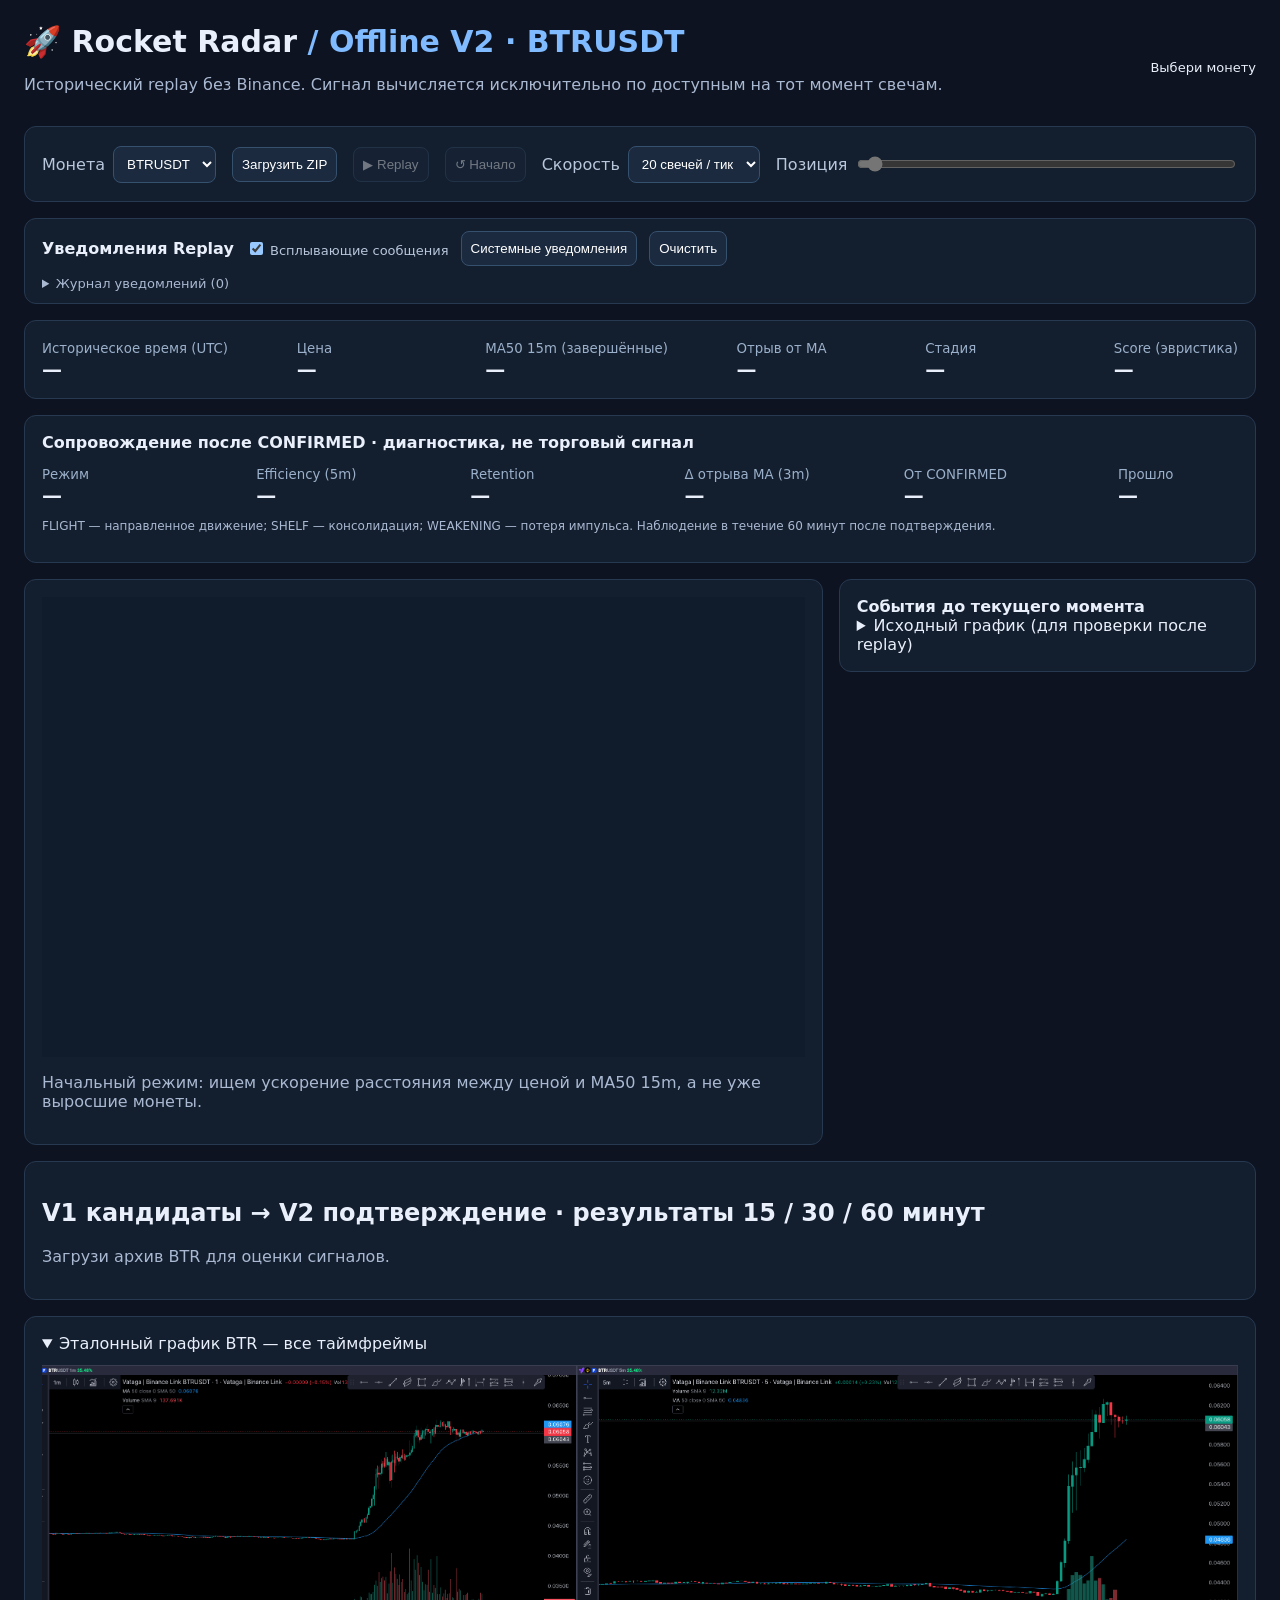
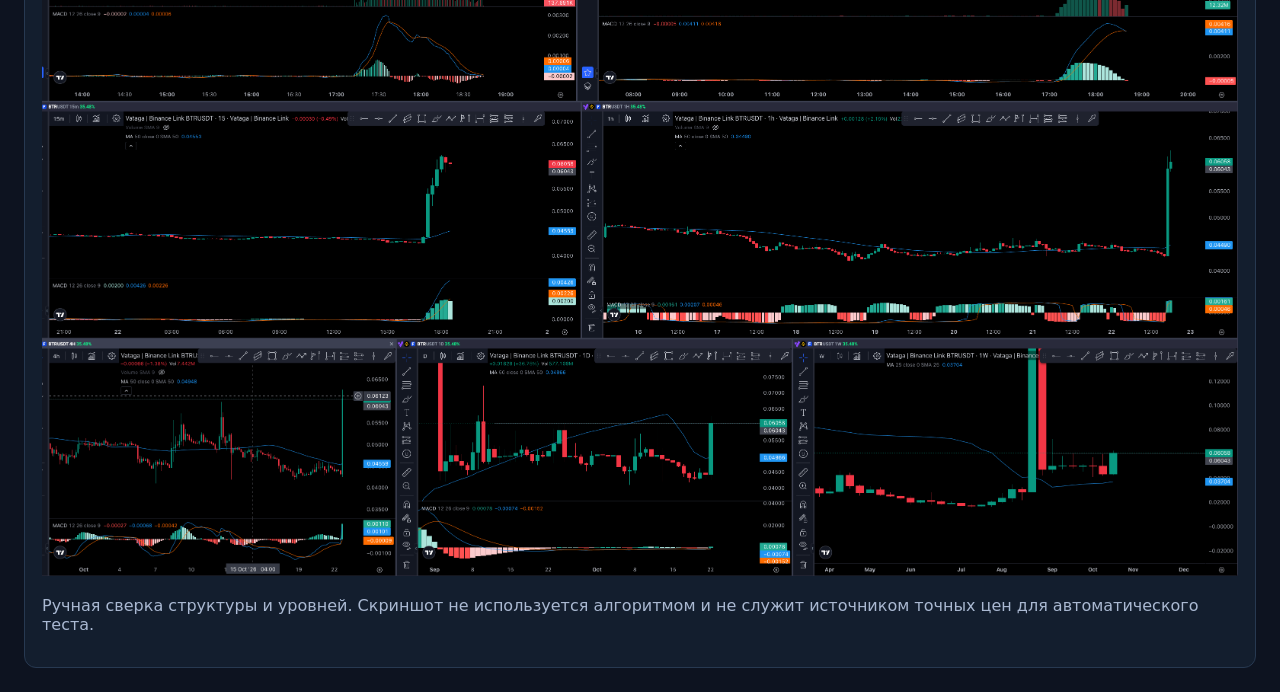
<file: index.html>
<!doctype html>
<html lang="ru">
<head><meta charset="utf-8"><meta name="viewport" content="width=device-width, initial-scale=1">
<title>Rocket Radar — BTR Offline V2</title>
<style>
:root{color-scheme:dark;font-family:system-ui,-apple-system,sans-serif;background:#0d1320;color:#e9f0fb}
*{box-sizing:border-box}body{margin:0 auto;max-width:1450px;padding:24px}h1{margin:0 0 8px;font-size:30px}p{color:#aab9d2}
header,.controls,.stats,.layout{display:flex;gap:16px;align-items:center;flex-wrap:wrap}header{justify-content:space-between}
.panel{border:1px solid #273951;border-radius:12px;background:#131e2e;padding:17px;margin-top:16px}
.controls label{display:flex;gap:8px;align-items:center;color:#b8c7dc}select,button,input{background:#1b2a3f;color:#fff;border:1px solid #36516e;border-radius:8px;padding:9px}button{cursor:pointer}button:hover{background:#294563}button:disabled{opacity:.4}input[type=range]{flex:1;min-width:150px}
.stats{justify-content:space-between}.metric{min-width:120px}.metric strong{display:block;font-size:20px}.metric small{color:#9bb0ca}
#chart{width:100%;height:370px;display:block;background:#101b2b}#volume{width:100%;height:90px;display:block;background:#101b2b}.layout{align-items:start}.layout>.panel:first-child{flex:2;min-width:380px}.layout>.panel:last-child{flex:1;min-width:270px}
#events{max-height:420px;overflow:auto}table{width:100%;border-collapse:collapse;font-size:13px}td,th{text-align:left;padding:9px 5px;border-bottom:1px solid #273951}th{color:#aab9d2}td:first-child{white-space:nowrap}
.green{color:#3fe3a5}.amber{color:#ffc26c}.gray{color:#9daec5}.blue{color:#80baff}.error{color:#ff8585}
#status{font-size:13px}#reference{width:100%;border-radius:8px;margin-top:12px}
#alerts-panel{padding:12px 17px}
.notification-toolbar{display:flex;align-items:center;gap:12px;flex-wrap:wrap}
.notification-toolbar label{font-size:13px;color:#b8c7dc}
#notification-details{margin-top:10px}
#notification-details summary{color:#aab9d2;cursor:pointer;font-size:13px}
#notification-log{margin-top:10px;display:flex;flex-direction:column;align-items:start;gap:5px;max-height:260px;overflow:auto}
#notification-log button{max-width:100%;text-align:left;white-space:normal;font-size:12px;padding:7px 9px}
#toast-stack{position:fixed;right:18px;top:16px;z-index:1000;display:grid;gap:9px;max-width:min(390px,calc(100vw - 36px));pointer-events:none}
.alert-toast{pointer-events:auto;background:#182537;border:1px solid #ffc26c;border-left:5px solid #ffc26c;border-radius:9px;padding:11px 14px;box-shadow:0 10px 34px #000a;white-space:pre-line;cursor:pointer;font-size:13px}
.alert-toast.confirmed{border-color:#3fe3a5}.alert-toast strong{display:block;margin-bottom:5px}.alert-toast small{color:#b9c9dc}
</style></head>
<body>
<header><div><h1>🚀 Rocket Radar <span class="blue">/ Offline V2 · BTRUSDT</span></h1><p>Исторический replay без Binance. Сигнал вычисляется исключительно по доступным на тот момент свечам.</p></div><span id="status">Выбери монету</span></header>
<section class="panel controls">
<label>Монета <select id="symbol"></select></label>
<button id="load">Загрузить ZIP</button><button id="play" disabled>▶ Replay</button><button id="reset" disabled>↺ Начало</button>
<label>Скорость <select id="speed"><option value="1">1 свеча / тик</option><option value="5">5 свечей / тик</option><option value="20" selected>20 свечей / тик</option><option value="60">60 свечей / тик</option></select></label>
<label style="flex:1">Позиция <input id="seek" type="range" min="0" max="100" value="0" disabled></label>
</section>
<section class="panel" id="alerts-panel">
<div class="notification-toolbar"><strong>Уведомления Replay</strong>
<label><input type="checkbox" id="alerts-enabled" checked> Всплывающие сообщения</label>
<button type="button" id="system-notify">Системные уведомления</button>
<button type="button" id="clear-alerts">Очистить</button>
</div>
<details id="notification-details"><summary>Журнал уведомлений (<span id="alert-count">0</span>)</summary>
<div id="notification-log">Новых сообщений пока нет.</div></details>
</section>
<div id="toast-stack" aria-live="polite" aria-atomic="false"></div>
<section class="panel stats">
<div class="metric"><small>Историческое время (UTC)</small><strong id="clock">—</strong></div>
<div class="metric"><small>Цена</small><strong id="price">—</strong></div>
<div class="metric"><small>MA50 15m (завершённые)</small><strong id="ma">—</strong></div>
<div class="metric"><small>Отрыв от MA</small><strong id="distance">—</strong></div>
<div class="metric"><small>Стадия</small><strong id="phase">—</strong></div>
<div class="metric"><small>Score (эвристика)</small><strong id="score">—</strong></div>
</section>
<section class="panel">
<strong>Сопровождение после CONFIRMED · диагностика, не торговый сигнал</strong>
<div class="stats" style="margin-top:12px">
<div class="metric"><small>Режим</small><strong id="follow-status">—</strong></div>
<div class="metric"><small>Efficiency (5m)</small><strong id="follow-efficiency">—</strong></div>
<div class="metric"><small>Retention</small><strong id="follow-retention">—</strong></div>
<div class="metric"><small>Δ отрыва MA (3m)</small><strong id="follow-separation">—</strong></div>
<div class="metric"><small>От CONFIRMED</small><strong id="follow-change">—</strong></div>
<div class="metric"><small>Прошло</small><strong id="follow-elapsed">—</strong></div>
</div><p style="font-size:12px">FLIGHT — направленное движение; SHELF — консолидация; WEAKENING — потеря импульса. Наблюдение в течение 60 минут после подтверждения.</p>
</section>
<div class="layout">
<section class="panel"><canvas id="chart" width="900" height="370"></canvas><canvas id="volume" width="900" height="90"></canvas>
<p id="details">Начальный режим: ищем ускорение расстояния между ценой и MA50 15m, а не уже выросшие монеты.</p>
</section>
<section class="panel"><strong>События до текущего момента</strong><div id="events"></div>
<details><summary>Исходный график (для проверки после replay)</summary><img id="reference" alt="Исходный скриншот монеты"></details>
</section>
</div>
<section class="panel"><h2>V1 кандидаты → V2 подтверждение · результаты 15 / 30 / 60 минут</h2><div id="evaluation"><p>Загрузи архив BTR для оценки сигналов.</p></div></section>
<section class="panel"><details open><summary>Эталонный график BTR — все таймфреймы</summary><img src="./data/BTRUSDT/chart.png" alt="BTRUSDT: исходный график с несколькими таймфреймами" style="width:100%;height:auto;margin-top:12px"></details><p>Ручная сверка структуры и уровней. Скриншот не используется алгоритмом и не служит источником точных цен для автоматического теста.</p></section>
<script type="module" src="./src/app.js"></script>
</body></html>
</file>
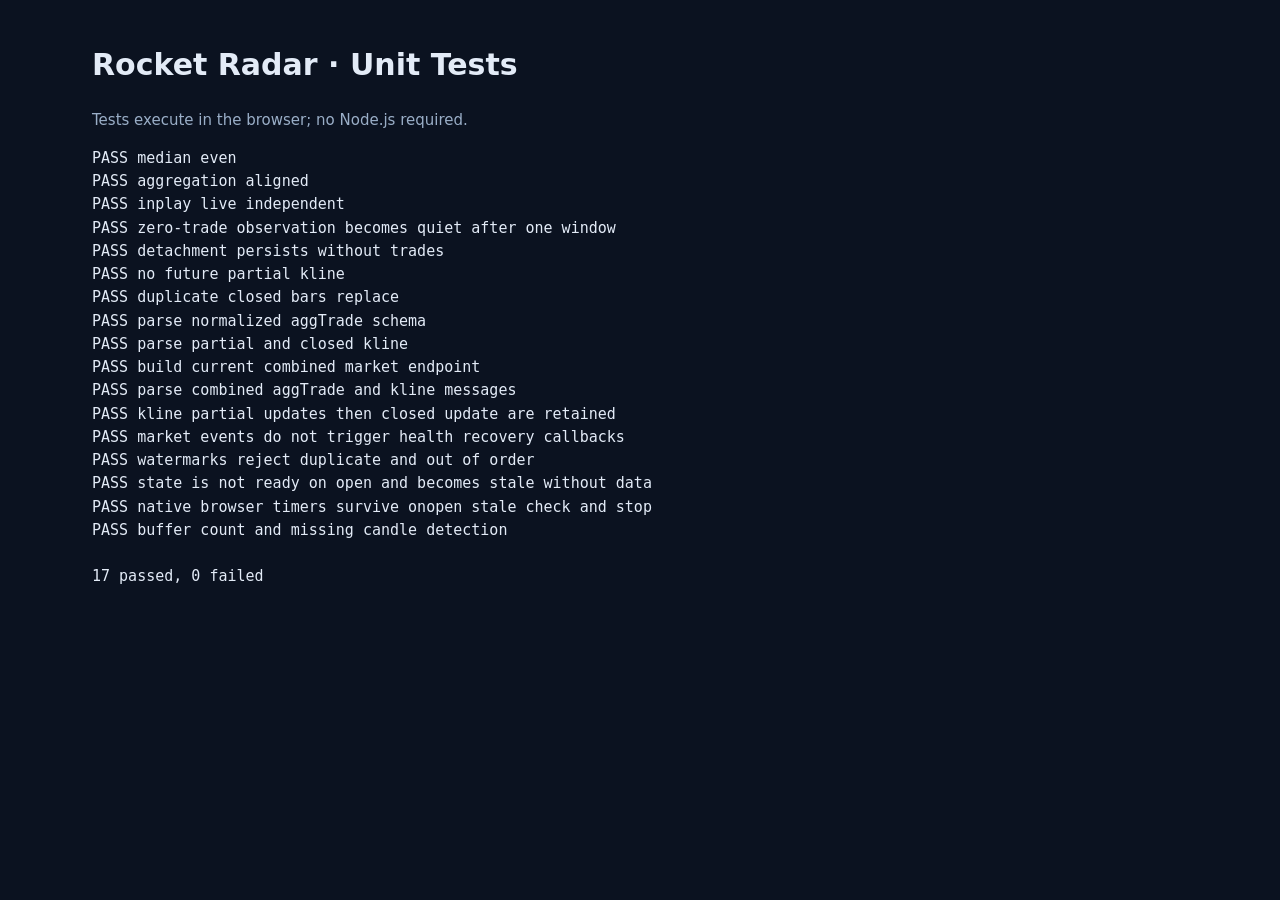
<file: tests.html>
<!doctype html><html lang="ru"><head><meta charset="utf-8"><title>Rocket Radar Browser Tests</title><link rel="stylesheet" href="css/app.css"></head><body><main><h1>Rocket Radar · Unit Tests</h1><p>Tests execute in the browser; no Node.js required.</p><pre id="result">Running…</pre></main><script type="module" src="tests/run.js"></script></body></html>
</file>
<file: css/app.css>
:root{color-scheme:dark;--bg:#0b1220;--panel:#152235;--line:#2b3b50;--ink:#e3ebf7;--muted:#9aaec7;--green:#6bd7a4;--amber:#ffd27b}*{box-sizing:border-box}body{margin:0;background:var(--bg);color:var(--ink);font:15px/1.55 system-ui,-apple-system,sans-serif}header,main{max-width:1140px;margin:auto;padding:22px}header h1{margin:0;font-size:30px}small{font-size:12px;color:var(--muted)}p{color:var(--muted)}section{background:var(--panel);border:1px solid var(--line);border-radius:12px;padding:16px 20px;margin:14px 0}section.warning{border-color:#745e34;background:#292416;color:#f5d48e}.toolbar{display:flex;align-items:center;gap:12px;flex-wrap:wrap}input{background:#0b1220;color:var(--ink);padding:10px;border:1px solid var(--line);border-radius:6px;min-width:300px}button{padding:11px 14px;border:0;border-radius:7px;background:#238c69;color:white;cursor:pointer}button:disabled{opacity:.5}.status{font-weight:bold;color:var(--amber)}.metrics{display:flex;gap:15px}.metrics div{flex:1}.metrics strong{display:block;font-size:22px}.metrics span{color:var(--muted)}h2{font-size:19px;margin:0}.table-wrap{overflow-x:auto}table{border-collapse:collapse;width:100%}th,td{text-align:left;border-bottom:1px solid var(--line);padding:9px 7px;font-variant-numeric:tabular-nums}th{color:var(--muted);font-size:12px}.positive{color:var(--green)}.candidate{min-height:40px}a{color:#9cc8ff}footer{padding:15px;color:var(--muted)}#error{color:#fa9d9d}
</file>
